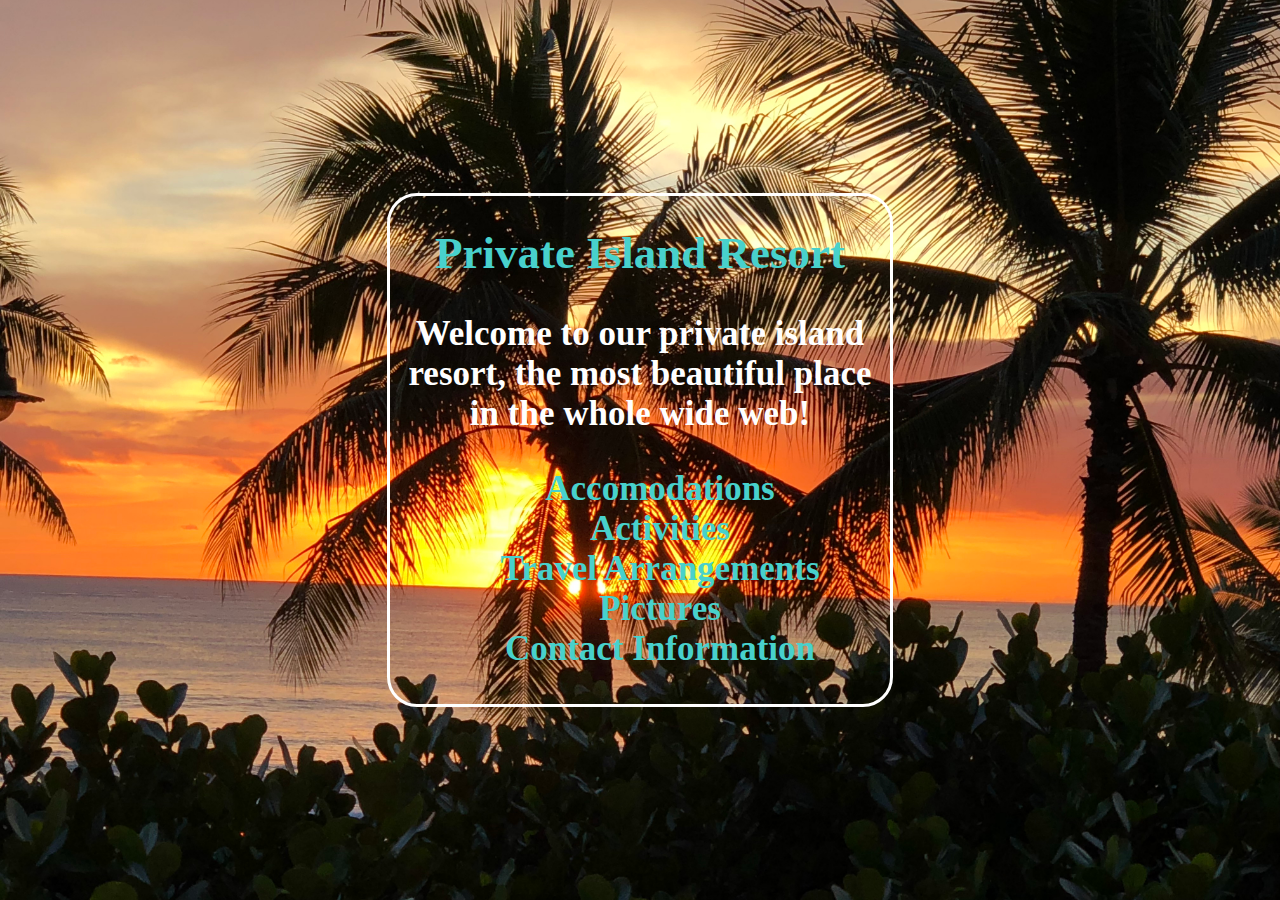
<file: index.html>
<!DOCTYPE html>
<html>
  <head>
    <meta charset="utf-8">
    <title>Private Island</title>
    <link rel="stylesheet" href="css/styles.css">
  </head
  <body>
    <section class="island">
      <div class="inner">
      <div class="inner-content">
        <h1>Private Island Resort</h1>
        <p>Welcome to our private island resort, the most beautiful place in the whole wide web!</p>
        <ul>
          <li><a href="accomodations.html">Accomodations</a></li>
          <li><a href="activities.html">Activities</a></li>
          <li><a href="travel_arrangements.html">Travel Arrangements</a></li>
          <li><a href="pictures.html">Pictures</a></li>
          <li><a href="contact_information.html">Contact Information</a></li>
        </ul>
      </div>
      </div>
    </section>
  </body>
</html>
</file>
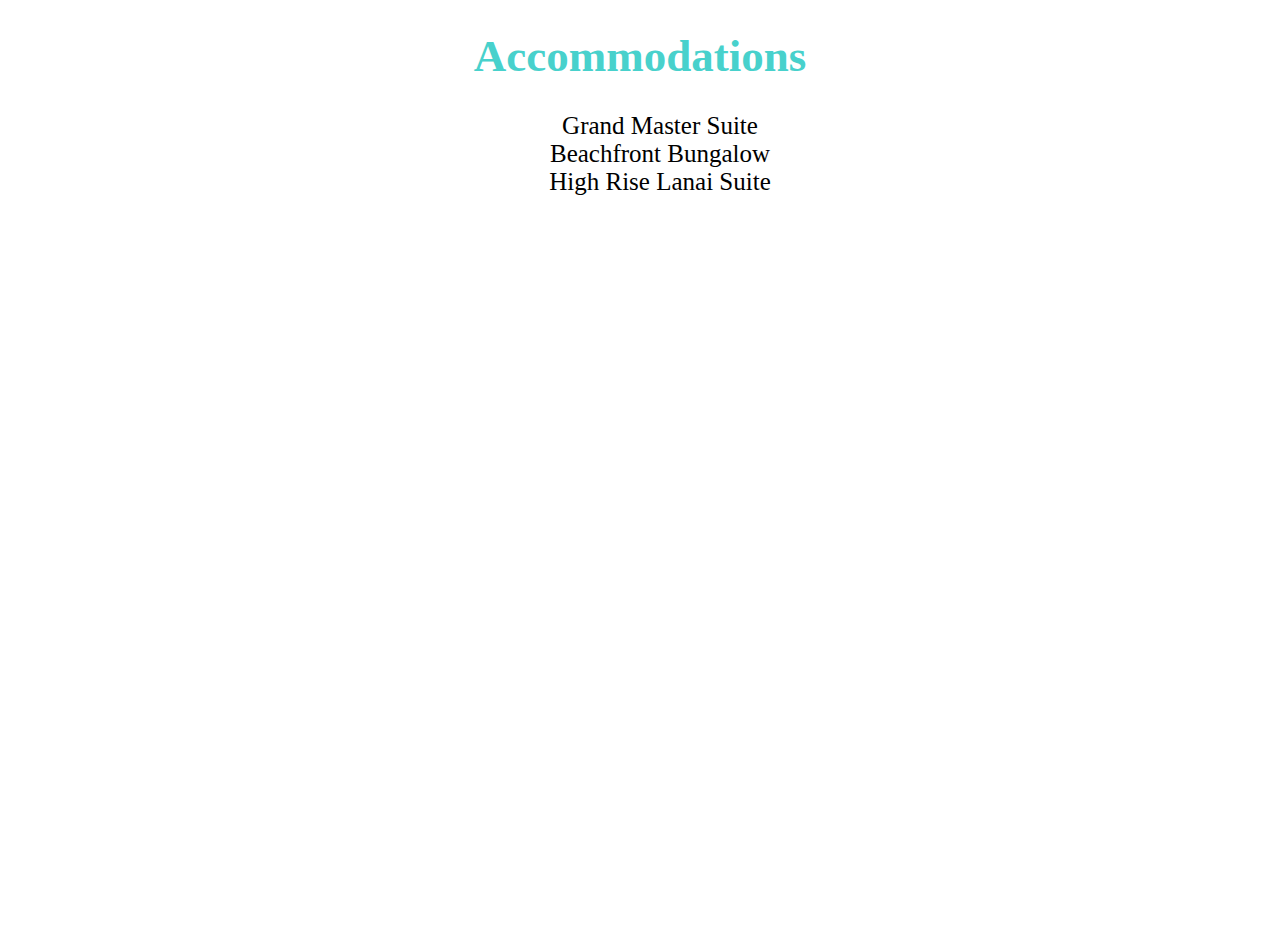
<file: accomodations.html>
<!DOCTYPE html>
<html>
  <head>
    <meta charset="utf-8">
    <title>Accommodations</title>
    <link rel="stylesheet" href="css/styles.css">
  </head>
  <body>
    <h1>Accommodations</h1>
      <ul>
        <li>Grand Master Suite</li>
        <li>Beachfront Bungalow</li>
        <li>High Rise Lanai Suite</li>
      </ul>
  </body>
</html>
</file>
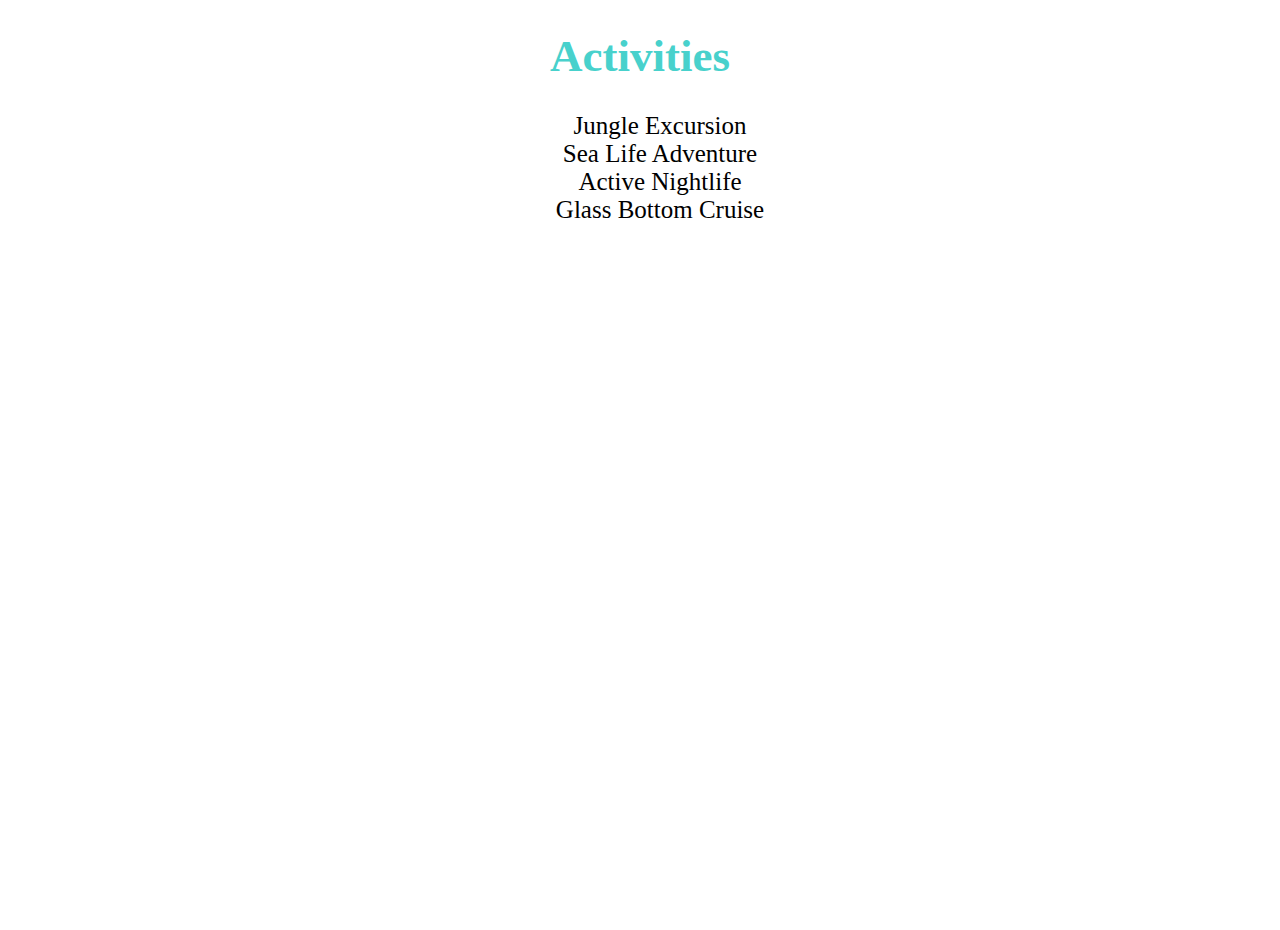
<file: activities.html>
<!DOCTYPE html>
<html>
  <head>
    <meta charset="utf-8">
    <title>Activities</title>
    <link rel="stylesheet" href="css/styles.css">
  </head>
  <body>
    <h1>Activities</h1>
      <ul>
        <li>Jungle Excursion</li>
        <li>Sea Life Adventure</li>
        <li>Active Nightlife</li>
        <li>Glass Bottom Cruise</li>
      </ul>
  </body>
</html>
</file>
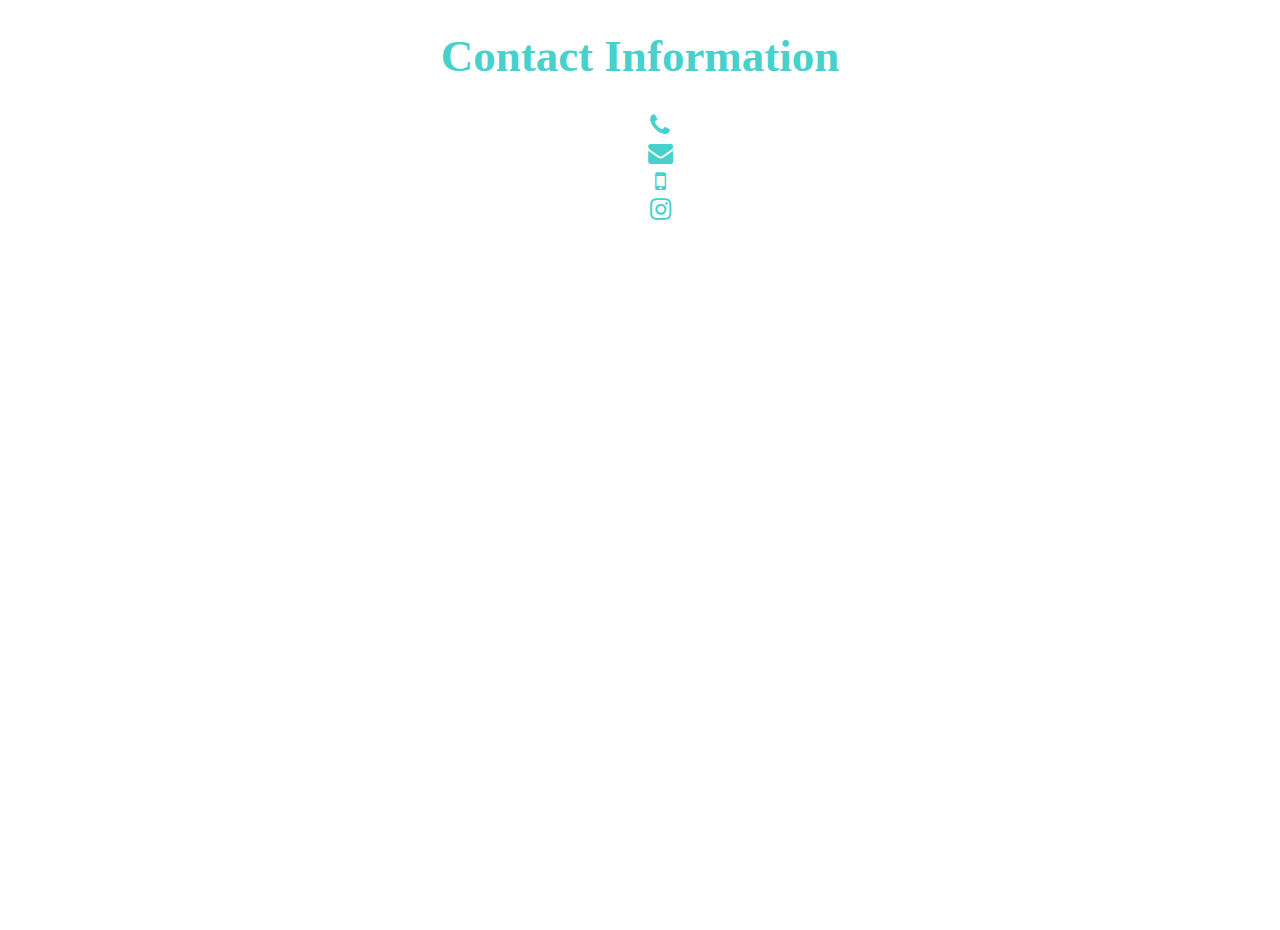
<file: contact_information.html>
<!DOCTYPE html>
<html>
  <head>
    <meta charset="utf-8">
    <title>Contact Information</title>
    <link rel="stylesheet" href="css/styles.css">
    <link rel="stylesheet" href="https://cdnjs.cloudflare.com/ajax/libs/font-awesome/4.7.0/css/font-awesome.min.css">
  </head>
  <body>
    <h1>Contact Information</h1>
      <ul>
        <li><a href="#" class="fa fa-phone"></a></li>
        <li><a href="#" class="fa fa-envelope"></a></li>
        <li><a href="#" class="fa fa-mobile"></a></li>
        <li><a href="#" class="fa fa-instagram"></a></li>
      </ul>
  </body>
</html>
</file>
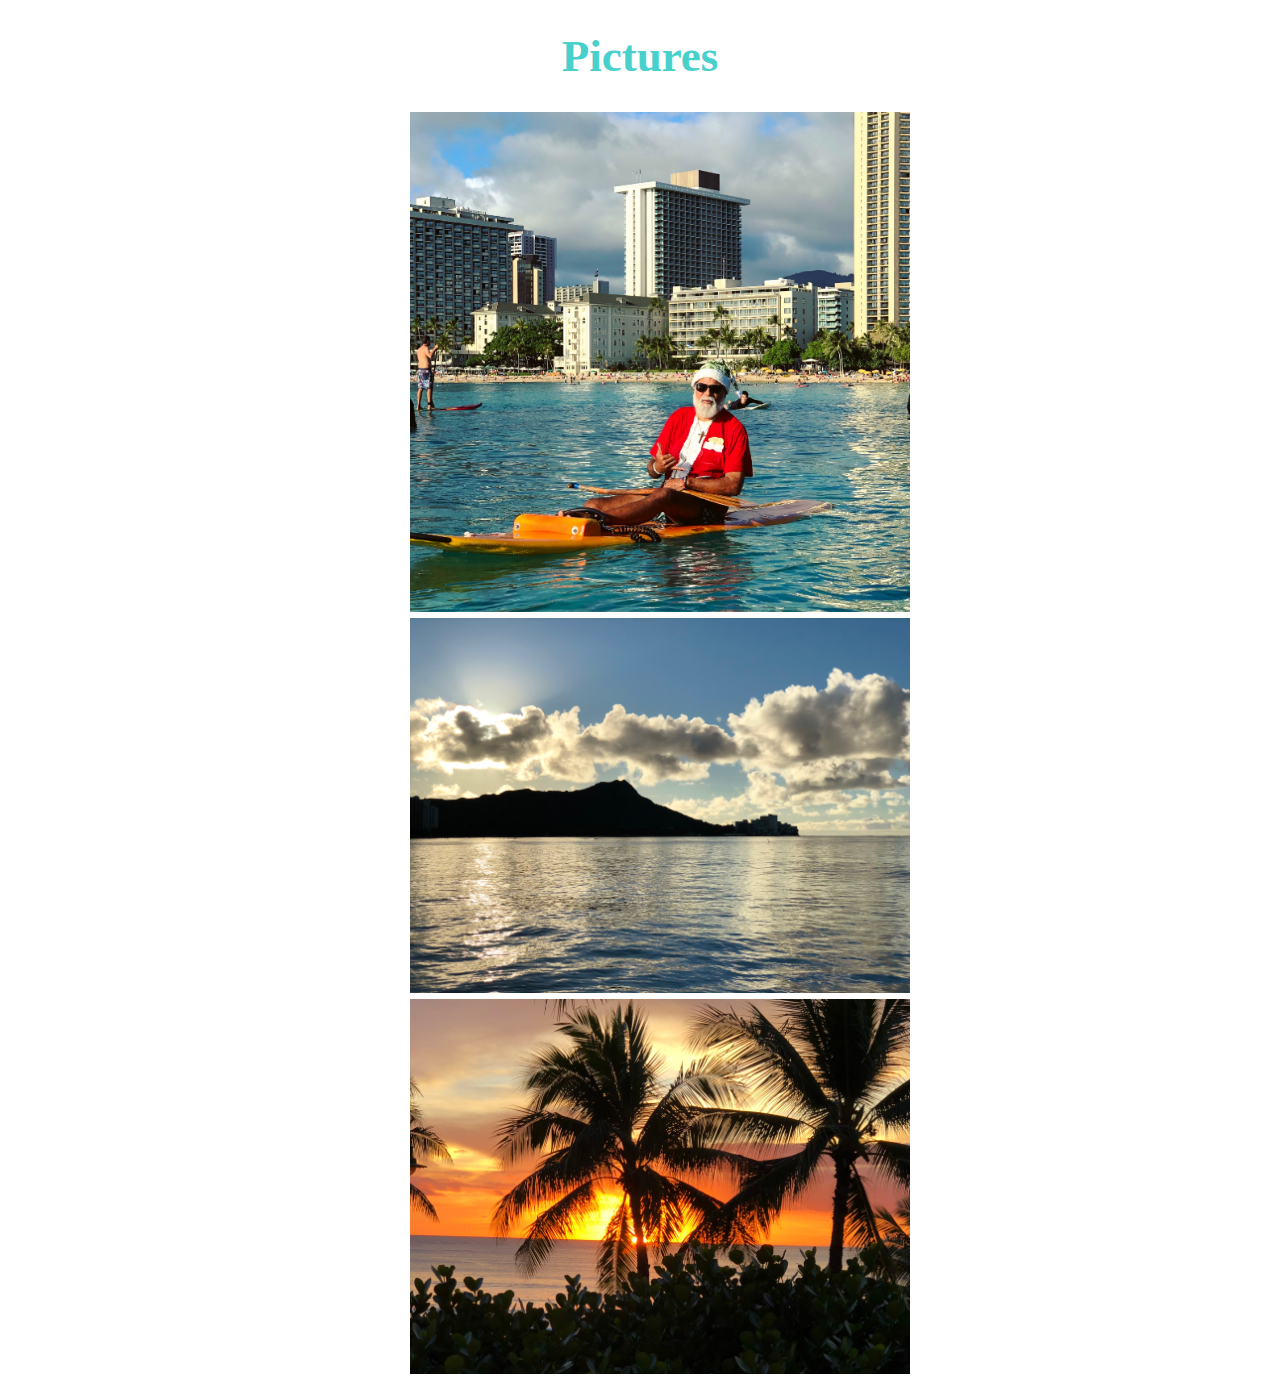
<file: pictures.html>
<!DOCTYPE html>
<html>
  <head>
    <meta charset="utf-8">
    <title>Pictures</title>
    <link rel="stylesheet" href="css/styles.css">
  </head>
  <body>
    <h1>Pictures</h1>
      <ul>
        <li><img src="img/santa.jpg" alt="" style="" width="500px"> </li>
        <li><img src="img/waikiki.jpg" alt="" style="" width="500px"> </li>
        <li><img src="img/sunset.jpg" alt="" style="" width="500px"> </li>
      </ul>
  </body>
</html>
</file>
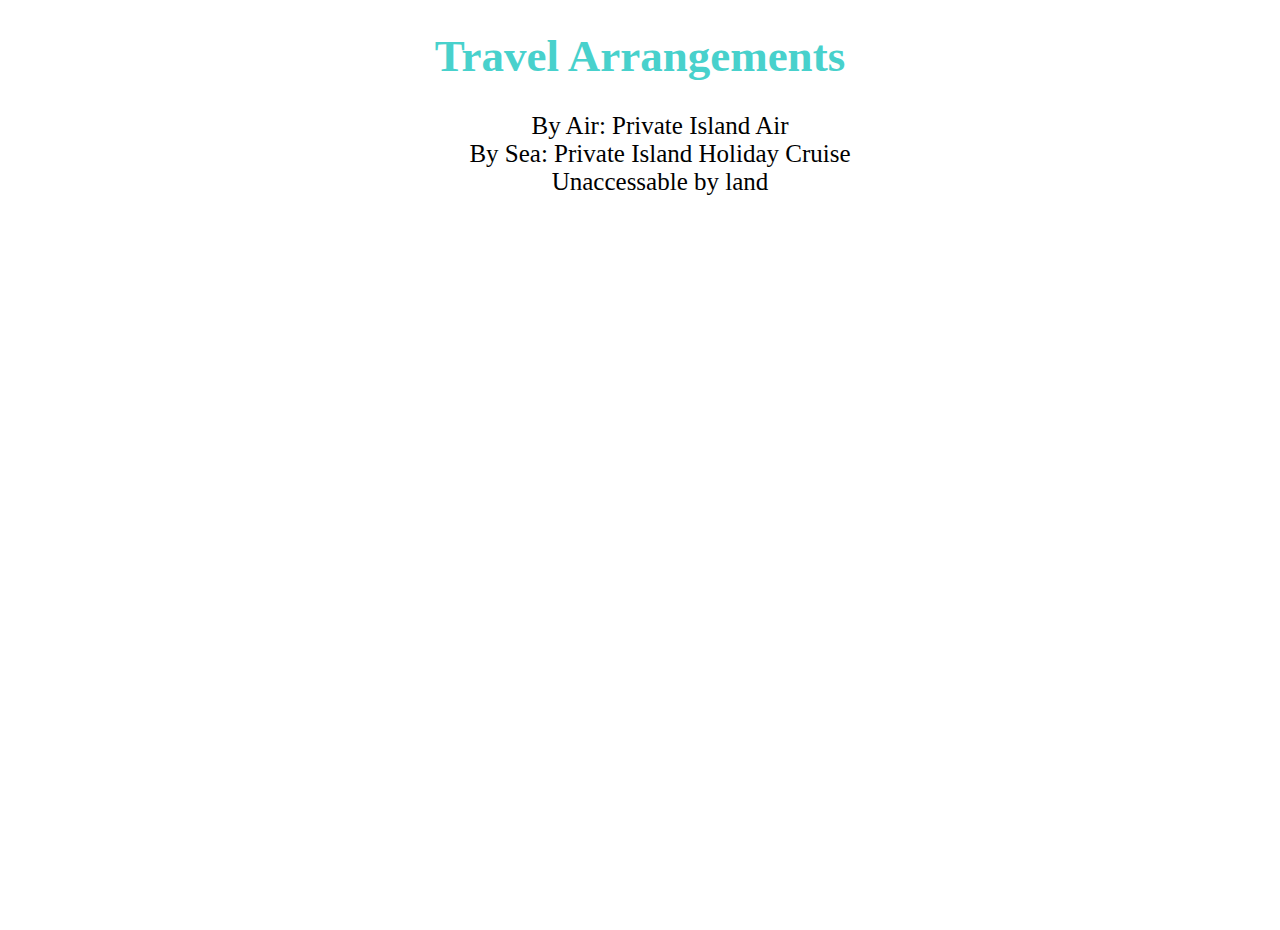
<file: travel_arrangements.html>
<!DOCTYPE html>
<html>
  <head>
    <meta charset="utf-8">
    <title>Travel Arrangements</title>
    <link rel="stylesheet" href="css/styles.css">
  </head>
  <body>
    <h1>Travel Arrangements</h1>
      <ul>
        <li>By Air: Private Island Air</li>
        <li>By Sea: Private Island Holiday Cruise</li>
        <li>Unaccessable by land</li>
      </ul>
  </body>
</html>
</file>
<file: css/styles.css>
body, html {
  margin: 0;
  padding: 0;
  height: 100%;
  width: 100%;
}

.island {
  height: 100%;
  width: 100%;
  margin: auto;
  background: url('../img/sunset.jpg') no-repeat 50% 50%;
  display: table;
  top: 0;
  height: 100vh;
  background-size: cover;
  height: 100vh;
}

.inner {
  display: table-cell;
  vertical-align: middle;
  width: 100%;
}

.inner-content {
  text-align: center;
  max-width: 500px;
  margin: 0 auto;
  font-family: skia;
  color: #FFF;
  font-size: 35px;
  font-weight: bolder;
  border-style: solid;
  border-radius: 30px;
}

a {
  color: #48D1CC;
  font-family: skia;
  font-size: 35px;
  text-decoration: none;
}

li {
  list-style: none;
  color: black;
  text-align: center;
  font-size: 25px;
}

h1 {
  color: #48D1CC;
  font-family: skia;
  font-size: 45px;
  text-align: center;
}

li:hover {
  color: gray;
}
</file>
